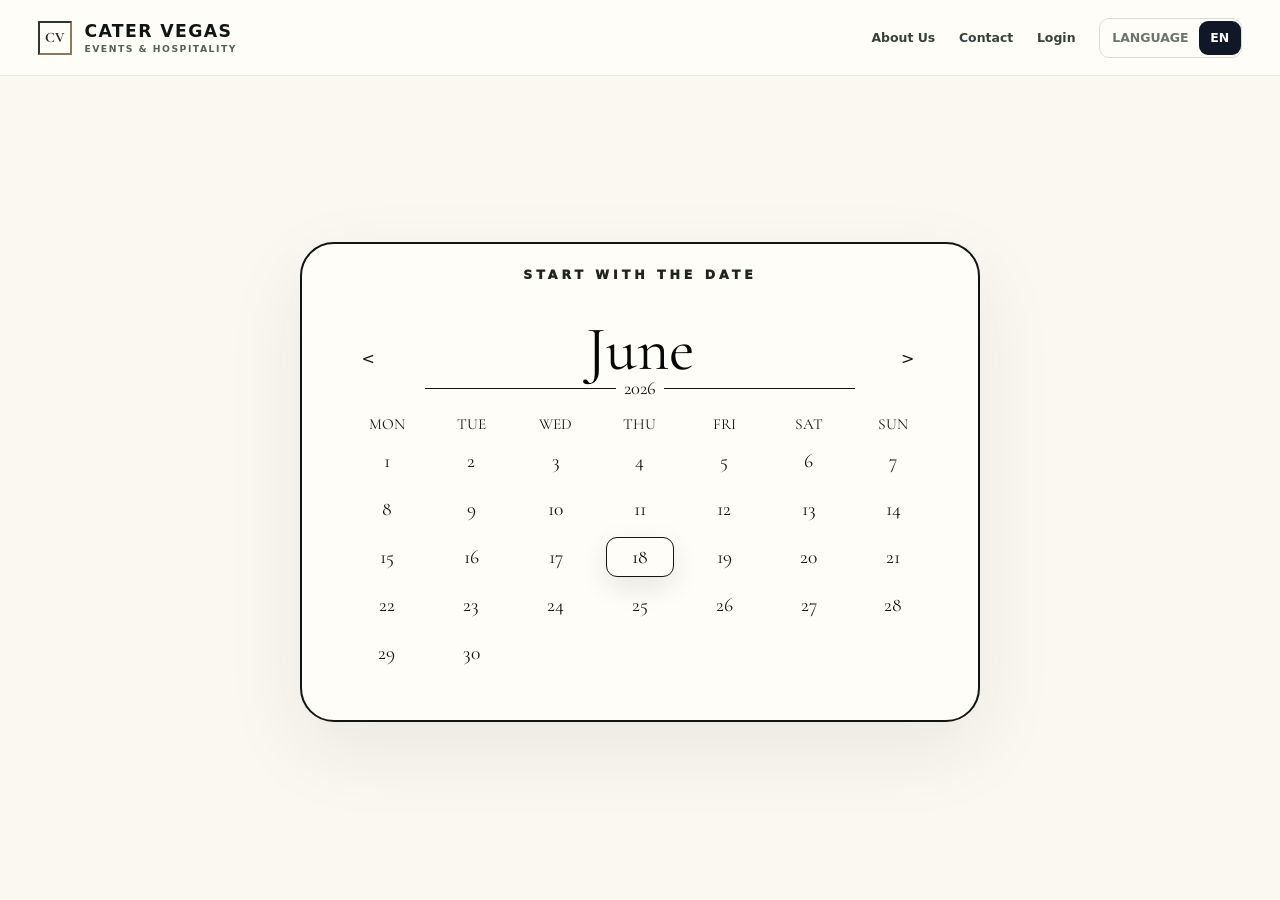
<file: index.html>
<!DOCTYPE html>
<html lang="es">
<head>
  <meta charset="UTF-8">
  <meta name="viewport" content="width=device-width, initial-scale=1.0">
  <meta name="description" content="Cater Vegas conecta catering, F&amp;B, entertainment y hospedaje para eventos premium en Las Vegas.">
  <meta name="keywords" content="Cater Vegas, Las Vegas catering, F&B Las Vegas, event entertainment Las Vegas, hospitality Las Vegas">
  <meta name="theme-color" content="#ffffff">
  <title>Cater Vegas | Industries</title>
  <link rel="icon" href="data:image/svg+xml,%3Csvg xmlns='http://www.w3.org/2000/svg' viewBox='0 0 64 64'%3E%3Crect width='64' height='64' fill='%23ffffff'/%3E%3Ctext x='32' y='41' text-anchor='middle' font-family='Georgia,serif' font-size='23' fill='%231b3324'%3ECV%3C/text%3E%3C/svg%3E">
  <link rel="preconnect" href="https://fonts.googleapis.com">
  <link rel="preconnect" href="https://fonts.gstatic.com" crossorigin>
  <link href="https://fonts.googleapis.com/css2?family=Cormorant+Garamond:wght@500;600;700&display=swap" rel="stylesheet">
  <link rel="stylesheet" href="styles.css?v=20260627-builder-icon">
</head>
<body>
  <header class="site-header" id="top">
    <a class="brand" href="#top" aria-label="Cater Vegas home">
      <span class="brand-mark">CV</span>
      <span class="brand-copy">
        <strong>Cater Vegas</strong>
        <small>Events & Hospitality</small>
      </span>
    </a>

    <nav class="site-nav" aria-label="Principal">
      <a href="#about">About Us</a>
      <a href="#contact">Contact</a>
      <a href="../login.html">Login</a>
      <a class="language-pill" href="#contact">Language <strong>EN</strong></a>
    </nav>
  </header>

  <main>
    <section class="calendar-hero" id="calendar" aria-labelledby="calendar-title">
      <div class="booking-shell" aria-label="Calendar design options">
        <div class="booking-heading">
          <p class="eyebrow">Start with the date</p>
        </div>

        <div class="calendar-card compact-calendar" aria-label="June 2026 compact month calendar">
          <div class="calendar-card-header">
            <button type="button" aria-label="Previous month">&lt;</button>
            <strong>
              <span class="month-name">June</span>
              <span class="month-year">2026</span>
            </strong>
            <button type="button" aria-label="Next month">&gt;</button>
          </div>

          <div class="calendar-grid" aria-label="Calendar days">
            <span>Mon</span><span>Tue</span><span>Wed</span><span>Thu</span><span>Fri</span><span>Sat</span><span>Sun</span>
            <button type="button">1</button>
            <button type="button">2</button>
            <button type="button">3</button>
            <button type="button">4</button>
            <button type="button">5</button>
            <button type="button">6</button>
            <button type="button">7</button>
            <button type="button">8</button>
            <button type="button">9</button>
            <button type="button">10</button>
            <button type="button">11</button>
            <button type="button">12</button>
            <button type="button">13</button>
            <button type="button">14</button>
            <button type="button">15</button>
            <button type="button">16</button>
            <button type="button">17</button>
            <button type="button" class="is-selected">18</button>
            <button type="button">19</button>
            <button type="button">20</button>
            <button type="button">21</button>
            <button type="button">22</button>
            <button type="button">23</button>
            <button type="button">24</button>
            <button type="button">25</button>
            <button type="button">26</button>
            <button type="button">27</button>
            <button type="button">28</button>
            <button type="button">29</button>
            <button type="button">30</button>
          </div>
        </div>
      </div>
    </section>

    <section class="industry-hero is-hidden-step" id="industries" aria-label="Cater Vegas industries">
      <a class="flow-back industry-back" href="#calendar" aria-label="Back to calendar">
        Back
      </a>

      <article class="industry-panel industry-catering">
        <div class="panel-icon" aria-hidden="true">
          <svg viewBox="0 0 24 24">
            <path d="M5 13h14M7 13a5 5 0 0 1 10 0M12 5v3M9 5h6M4 17h16"></path>
          </svg>
        </div>
        <div class="panel-copy">
          <span class="panel-number">01</span>
          <h1>Catering</h1>
          <i></i>
          <a href="#catering">Start with Catering</a>
        </div>
      </article>

      <article class="industry-panel industry-fb">
        <div class="panel-icon" aria-hidden="true">
          <svg viewBox="0 0 24 24">
            <path d="M7 3h10l-1 8a4 4 0 0 1-8 0L7 3zM12 15v6M9 21h6"></path>
          </svg>
        </div>
        <div class="panel-copy">
          <span class="panel-number">02</span>
          <h2>F&amp;B</h2>
          <i></i>
          <a href="#start" data-start-option="F&B">Start with F&amp;B</a>
        </div>
      </article>

      <article class="industry-panel industry-entertainment">
        <div class="panel-icon" aria-hidden="true">
          <svg viewBox="0 0 24 24">
            <path d="M9 18V5l11-2v13M9 9l11-2M6 21a3 3 0 1 0 0-6 3 3 0 0 0 0 6zm11-2a3 3 0 1 0 0-6 3 3 0 0 0 0 6z"></path>
          </svg>
        </div>
        <div class="panel-copy">
          <span class="panel-number">03</span>
          <h2>Entertainment</h2>
          <i></i>
          <a href="#start" data-start-option="Entertainment">Start with Entertainment</a>
        </div>
      </article>

      <article class="industry-panel industry-hotel">
        <div class="panel-icon" aria-hidden="true">
          <svg viewBox="0 0 24 24">
            <path d="M4 21V8l8-5 8 5v13M8 21v-7h8v7M9 10h.01M12 10h.01M15 10h.01"></path>
          </svg>
        </div>
        <div class="panel-copy">
          <span class="panel-number">04</span>
          <h2>Hospedaje</h2>
          <i></i>
          <a href="#start" data-start-option="Hospedaje">Start with Hospedaje</a>
        </div>
      </article>
    </section>

    <section class="catering-showroom is-hidden-step" id="catering" aria-labelledby="catering-title">
      <a class="flow-back" href="#industries" aria-label="Back to industries">
        Back
      </a>

      <div class="showroom-intro">
        <span id="catering-title">Catering showroom</span>
        <p>Choose the catering area you want to build first.</p>
      </div>

      <div class="builder-chip" aria-label="Catering design preview" title="Catering design preview">
        <span class="builder-chip-icon" aria-hidden="true">
          <svg viewBox="0 0 24 24">
            <path d="M4 17h16M7 17a5 5 0 0 1 10 0M12 7v4M9 7h6"></path>
          </svg>
        </span>
      </div>

      <div class="category-strip" aria-label="Catering categories">
        <a class="category-item" href="#tables" data-builder-category="tables">
          <span class="category-icon" aria-hidden="true">
            <svg viewBox="0 0 64 64">
              <path d="M17 25c0-6 30-6 30 0s-30 6-30 0zM20 28c2 4 22 4 24 0M32 31v20M24 51h16"></path>
            </svg>
          </span>
          <strong>Tables</strong>
        </a>

        <a class="category-item" href="#catering" data-builder-category="chairs">
          <span class="category-icon" aria-hidden="true">
            <svg viewBox="0 0 64 64">
              <path d="M21 17h22v18H21zM18 35h28M23 35l-3 18M41 35l3 18M24 24h16"></path>
            </svg>
          </span>
          <strong>Chairs</strong>
        </a>

        <a class="category-item" href="#start" data-start-option="Catering">
          <span class="category-icon" aria-hidden="true">
            <svg viewBox="0 0 64 64">
              <path d="M22 16l20 8-10 24-20-8 10-24zM36 20l12 8-10 24-12-8M24 26l13 6M20 36l13 6"></path>
            </svg>
          </span>
          <strong>Linen</strong>
        </a>

        <a class="category-item" href="#start" data-start-option="Catering">
          <span class="category-icon" aria-hidden="true">
            <svg viewBox="0 0 64 64">
              <path d="M21 49h22M32 16v33M22 28h20M22 28l-5 13M42 28l5 13M26 16h12M25 22h14"></path>
              <path d="M18 41h8M38 41h8"></path>
            </svg>
          </span>
          <strong>Decor</strong>
        </a>

        <a class="category-item" href="#start" data-start-option="Catering">
          <span class="category-icon" aria-hidden="true">
            <svg viewBox="0 0 64 64">
              <path d="M14 49V26l18-11 18 11v23M14 26h36M20 49V31M44 49V31M25 31h14"></path>
            </svg>
          </span>
          <strong>Tents</strong>
        </a>

      </div>
    </section>

    <section class="table-builder is-hidden-step" id="tables" aria-labelledby="tables-title">
      <a class="flow-back" href="#catering" aria-label="Back to catering">
        Back
      </a>

      <div class="table-builder-layout">
        <div class="table-builder-copy">
          <p class="eyebrow">Step 01</p>
          <h2 id="tables-title">Choose your table</h2>
          <p>Select the table first. Your choice will stay saved, then we continue with chairs.</p>
        </div>

        <div class="table-choice-grid" aria-label="Table options">
          <button class="table-choice" type="button" data-table-choice="Round 48 table" data-table-note="Best for 4 to 6 guests">
            <span class="table-choice-image" aria-hidden="true"></span>
            <strong>Round 48</strong>
            <small>4 to 6 guests</small>
          </button>
          <button class="table-choice" type="button" data-table-choice="Round 60 table" data-table-note="Best for 6 to 8 guests">
            <span class="table-choice-image" aria-hidden="true"></span>
            <strong>Round 60</strong>
            <small>6 to 8 guests</small>
          </button>
          <button class="table-choice" type="button" data-table-choice="Cocktail table" data-table-note="Best for standing receptions">
            <span class="table-choice-image" aria-hidden="true"></span>
            <strong>Cocktail</strong>
            <small>Reception flow</small>
          </button>
        </div>
      </div>

      <aside class="builder-preview" aria-live="polite">
        <span aria-hidden="true">
          <svg viewBox="0 0 24 24">
            <path d="M4 18h16M7 18a5 5 0 0 1 10 0M12 8v5M9 8h6"></path>
          </svg>
        </span>
        <div>
          <small>Saved design</small>
          <strong id="table-preview">No table selected yet</strong>
          <p id="table-preview-note">Choose a table to unlock chairs.</p>
        </div>
      </aside>
    </section>

    <section class="start-section is-hidden-step" id="start" aria-labelledby="start-title">
      <div>
        <p class="eyebrow">Choose where to start</p>
        <h2 id="start-title">Your event path starts with <span id="selected-path">Catering</span>.</h2>
        <p id="selected-path-copy">
          We will begin with menu direction, guest count, service flow and staffing needs, then connect the rest of the event around it.
        </p>
      </div>

      <div class="start-options" aria-label="Starting options">
        <button type="button" class="is-active" data-path="Catering">Catering</button>
        <button type="button" data-path="F&B">F&amp;B</button>
        <button type="button" data-path="Entertainment">Entertainment</button>
        <button type="button" data-path="Hospedaje">Hospedaje</button>
      </div>
    </section>

    <section class="about-section is-hidden-step" id="about">
      <p class="eyebrow">Cater Vegas</p>
      <h2>Hospitality, food, entertainment and stay planning in one clean system.</h2>
      <p>
        We organize the moving parts behind destination events: menus, service, venue needs, talent, hotel details and guest experience. The page stays white and polished, while the operation behind it stays precise.
      </p>
    </section>

    <section class="contact-section is-hidden-step" id="contact">
      <p class="eyebrow">Start Planning</p>
      <h2>Tell us what you are building in Las Vegas.</h2>
      <a class="contact-button" href="mailto:info@bastidasystems.com">info@bastidasystems.com</a>
    </section>
  </main>

  <footer class="site-footer is-hidden-step">
    <span>Cater Vegas</span>
    <p>Events, F&amp;B, Entertainment &amp; Hospitality.</p>
  </footer>

  <script src="app.js"></script>
</body>
</html>
</file>
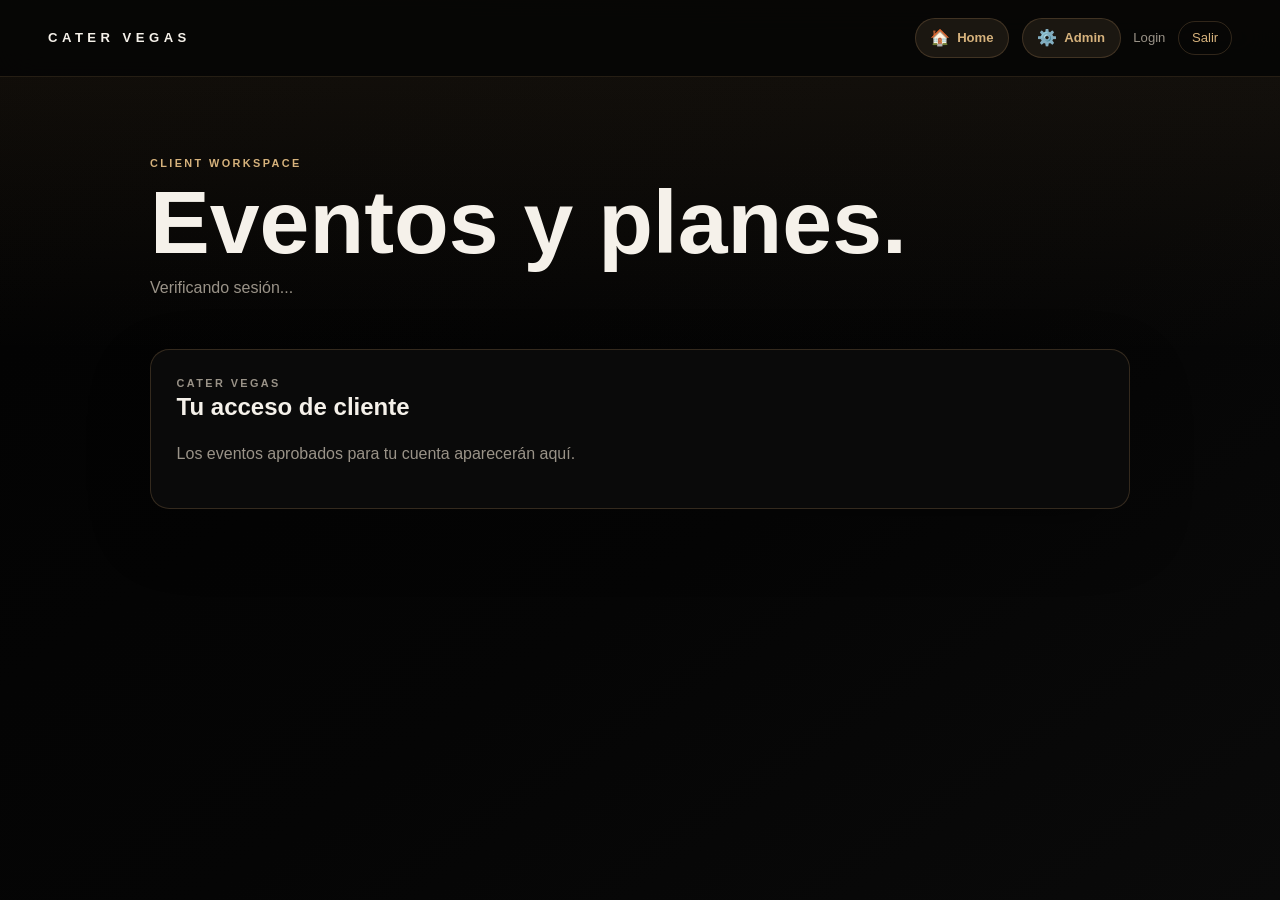
<file: client/index.html>
<!DOCTYPE html>
<html lang="es">
  <head>
    <meta charset="UTF-8" />
    <meta name="viewport" content="width=device-width, initial-scale=1.0" />
    <meta name="description" content="Portal de cliente de Cater Vegas en BEOFlow." />
    <title>Cater Vegas | Cliente</title>
    <link rel="stylesheet" href="client.css?v=admin-route-20260618" />
  </head>
  <body>
    <header class="portal-header">
      <a class="portal-logo" href="../index.html">CATER VEGAS</a>
      <nav>
        <a class="portal-home" href="../index.html" aria-label="Regresar al inicio"><span>🏠</span> Home</a>
        <a class="portal-home" href="../admin/" aria-label="Ir al admin"><span>⚙️</span> Admin</a>
        <a href="../login.html">Login</a>
        <button id="signoutButton" type="button">Salir</button>
      </nav>
    </header>

    <main class="portal-shell">
      <section class="portal-hero">
        <p class="portal-kicker">Client Workspace</p>
        <h1>Eventos y planes.</h1>
        <p id="sessionStatus">Verificando sesión...</p>
      </section>

      <section class="portal-card">
        <p class="portal-kicker">Cater Vegas</p>
        <h2>Tu acceso de cliente</h2>
        <p id="clientSummary">Los eventos aprobados para tu cuenta aparecerán aquí.</p>
        <div class="portal-list" id="eventsList"></div>
      </section>
    </main>

    <script type="module" src="client.js?v=save-debug-20260618"></script>
  </body>
</html>
</file>
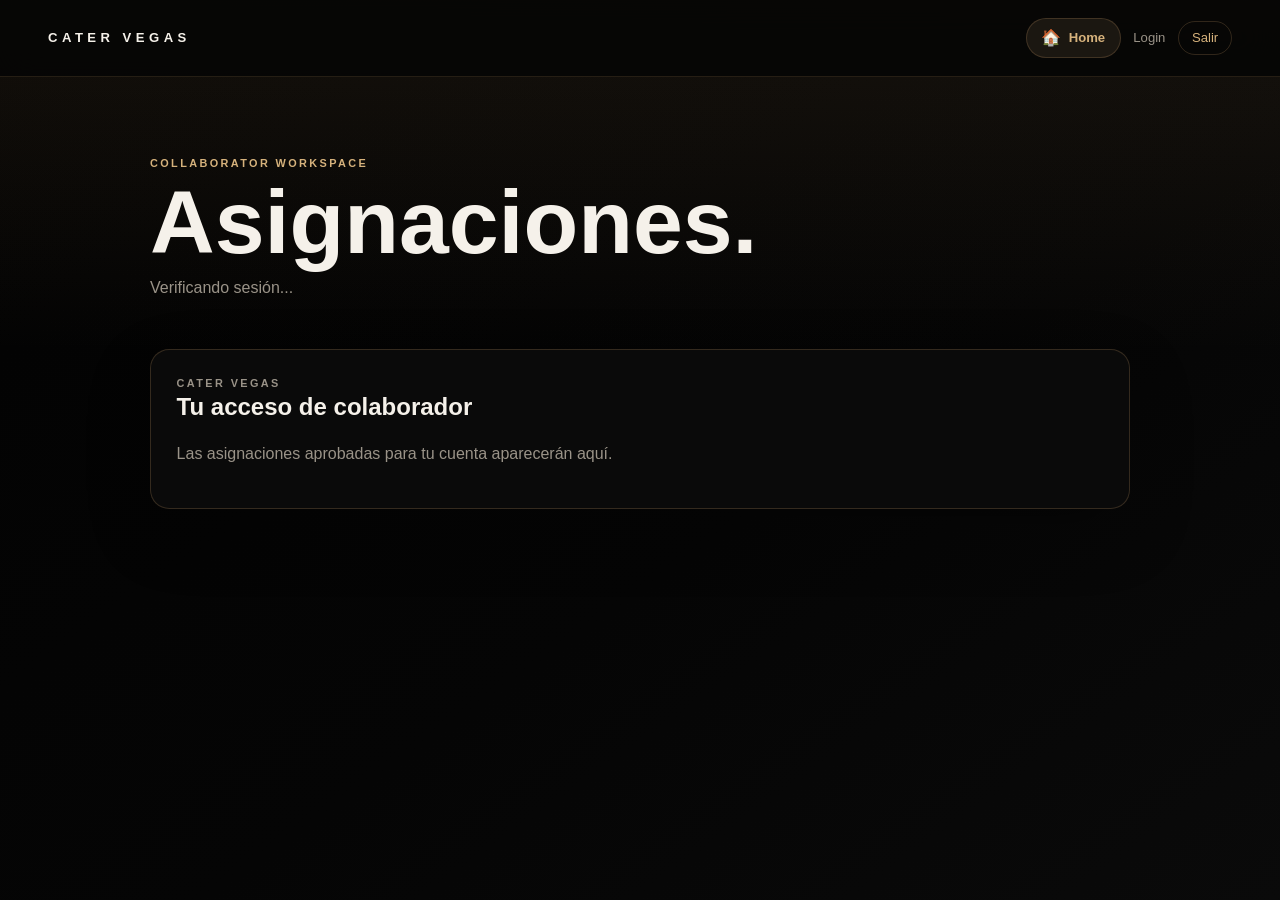
<file: collaborator/index.html>
<!DOCTYPE html>
<html lang="es">
  <head>
    <meta charset="UTF-8" />
    <meta name="viewport" content="width=device-width, initial-scale=1.0" />
    <meta name="description" content="Portal de colaborador de Cater Vegas en BEOFlow." />
    <title>Cater Vegas | Colaborador</title>
    <link rel="stylesheet" href="collaborator.css?v=home-nav-20260618" />
  </head>
  <body>
    <header class="portal-header">
      <a class="portal-logo" href="../index.html">CATER VEGAS</a>
      <nav>
        <a class="portal-home" href="../index.html" aria-label="Regresar al inicio"><span>🏠</span> Home</a>
        <a href="../login.html">Login</a>
        <button id="signoutButton" type="button">Salir</button>
      </nav>
    </header>

    <main class="portal-shell">
      <section class="portal-hero">
        <p class="portal-kicker">Collaborator Workspace</p>
        <h1>Asignaciones.</h1>
        <p id="sessionStatus">Verificando sesión...</p>
      </section>

      <section class="portal-card">
        <p class="portal-kicker">Cater Vegas</p>
        <h2>Tu acceso de colaborador</h2>
        <p id="collaboratorSummary">Las asignaciones aprobadas para tu cuenta aparecerán aquí.</p>
        <div class="portal-list" id="assignmentsList"></div>
      </section>
    </main>

    <script type="module" src="collaborator.js?v=save-debug-20260618"></script>
  </body>
</html>
</file>
<file: styles.css>
:root {
  color-scheme: light;
  --ink: #101513;
  --muted: #53605a;
  --line: #eee8dd;
  --white: #ffffff;
  --bone: #fbf8f1;
  --bone-light: #fffdf8;
  --soft: #fbf8f1;
  --green: #1f2421;
  --green-bright: #8c7a5b;
  --gold: #b59a6a;
  --aqua: #2bbcc4;
  --violet: #9157e8;
  --serif: "Cormorant Garamond", Georgia, "Times New Roman", serif;
  --sans: Inter, ui-sans-serif, system-ui, -apple-system, BlinkMacSystemFont, "Segoe UI", sans-serif;
}

* {
  box-sizing: border-box;
}

html {
  scroll-behavior: smooth;
}

body {
  margin: 0;
  background: var(--bone);
  color: var(--ink);
  font-family: var(--sans);
}

.is-hidden-step {
  display: none !important;
}

a {
  color: inherit;
  text-decoration: none;
}

svg {
  display: block;
}

.site-header {
  position: sticky;
  top: 0;
  z-index: 10;
  display: flex;
  align-items: center;
  justify-content: space-between;
  gap: 18px;
  min-height: 76px;
  padding: 12px clamp(20px, 3vw, 42px);
  background: rgba(255, 253, 248, 0.96);
  border-bottom: 1px solid var(--line);
  backdrop-filter: blur(18px);
}

.brand {
  display: flex;
  align-items: center;
  gap: 12px;
  min-width: 220px;
}

.brand-mark {
  display: grid;
  width: 34px;
  height: 34px;
  place-items: center;
  border: 2px solid #2c3732;
  border-right-color: var(--green-bright);
  border-bottom-color: var(--green-bright);
  color: var(--green);
  font-family: var(--serif);
  font-size: 0.9rem;
  font-weight: 700;
}

.brand-copy {
  display: grid;
  gap: 2px;
  text-transform: uppercase;
}

.brand-copy strong {
  font-size: clamp(0.95rem, 1.35vw, 1.26rem);
  letter-spacing: 0.08em;
}

.brand-copy small {
  color: var(--muted);
  font-size: 0.58rem;
  font-weight: 800;
  letter-spacing: 0.16em;
}

.site-nav {
  display: flex;
  align-items: center;
  justify-content: flex-end;
  gap: clamp(14px, 1.85vw, 28px);
  color: #36413c;
  font-size: clamp(0.78rem, 0.95vw, 0.95rem);
  font-weight: 800;
}

.site-nav a[aria-current="page"] {
  color: #050807;
}

.language-pill {
  display: inline-flex;
  align-items: center;
  gap: 10px;
  min-height: 40px;
  padding: 0 0 0 12px;
  border: 1px solid #d7ddd7;
  border-radius: 10px;
  color: #6a746f;
  text-transform: uppercase;
}

.language-pill strong {
  display: grid;
  min-width: 42px;
  min-height: 34px;
  place-items: center;
  border-radius: 9px;
  background: #101827;
  color: var(--white);
}

.calendar-hero {
  display: grid;
  grid-template-columns: minmax(0, 1fr);
  gap: 0;
  justify-items: center;
  align-items: center;
  min-height: calc(100vh - 76px);
  padding: clamp(6px, 1vw, 12px) clamp(18px, 4vw, 56px) clamp(12px, 2vw, 24px);
  background: var(--bone);
}

.booking-shell {
  display: grid;
  width: min(100%, 680px);
  max-height: calc(100vh - 118px);
  gap: 8px;
  padding: clamp(14px, 1.8vw, 24px);
  border: 2px solid #111614;
  border-radius: 34px;
  background: var(--bone-light);
  box-shadow: 0 28px 80px rgba(27, 42, 34, 0.08);
}

.booking-heading {
  display: grid;
  justify-items: center;
  text-align: center;
}

.calendar-grid button,
.calendar-card-header button,
.start-options button {
  border: 0;
  font: inherit;
  cursor: pointer;
}

.calendar-card {
  padding: clamp(6px, 1vw, 14px) clamp(14px, 2.2vw, 32px) clamp(12px, 2vw, 24px);
  border: 0;
  border-radius: 0;
  background: var(--bone-light);
}

.calendar-card-header {
  display: grid;
  grid-template-columns: 34px 1fr 34px;
  align-items: center;
  margin-bottom: clamp(10px, 1.5vw, 18px);
}

.calendar-card-header strong {
  display: grid;
  justify-items: center;
  color: #050807;
  font-family: var(--serif);
  font-weight: 400;
  line-height: 0.95;
}

.month-name {
  font-size: clamp(2.35rem, 4.9vw, 3.9rem);
}

.month-year {
  display: flex;
  width: min(100%, 430px);
  align-items: center;
  gap: 8px;
  color: #111614;
  font-size: clamp(0.95rem, 1.45vw, 1.24rem);
}

.month-year::before,
.month-year::after {
  display: block;
  height: 1px;
  flex: 1;
  content: "";
  background: #111614;
}

.calendar-card-header button {
  display: grid;
  width: 30px;
  height: 30px;
  place-items: center;
  border-radius: 50%;
  background: transparent;
  color: var(--ink);
  font-size: 1rem;
  transition: background 160ms ease, transform 160ms ease;
}

.calendar-card-header button:hover {
  background: #f4f6f3;
  transform: translateY(-1px);
}

.calendar-grid {
  display: grid;
  grid-template-columns: repeat(7, minmax(0, 1fr));
  gap: clamp(3px, 0.65vw, 8px) clamp(8px, 1.35vw, 18px);
}

.calendar-grid span {
  color: #111614;
  font-family: var(--serif);
  font-size: clamp(0.78rem, 1.2vw, 1.02rem);
  font-weight: 400;
  text-align: center;
  text-transform: uppercase;
}

.calendar-grid button {
  display: grid;
  min-height: clamp(28px, 3.2vw, 40px);
  place-items: center;
  border: 1px solid transparent;
  border-radius: 11px;
  background: transparent;
  color: var(--ink);
  font-family: var(--serif);
  font-weight: 400;
  font-size: clamp(0.92rem, 1.55vw, 1.22rem);
  transition: border-color 160ms ease, box-shadow 160ms ease, transform 160ms ease;
}

.calendar-grid button.muted {
  color: #a5ada8;
}

.calendar-grid button:hover {
  border-color: rgba(17, 22, 20, 0.22);
  transform: translateY(-1px);
}

.calendar-grid button.is-selected {
  border-color: #111614;
  background: transparent;
  color: #050807;
  box-shadow: 0 10px 28px rgba(17, 22, 20, 0.1);
}

.contact-button {
  display: inline-flex;
  min-height: 52px;
  align-items: center;
  justify-content: center;
  padding: 0 22px;
  background: linear-gradient(135deg, #111614, #2f3632);
  color: var(--white);
  font-weight: 900;
  box-shadow: inset 0 1px 0 rgba(255, 255, 255, 0.16);
}

.industry-hero {
  position: relative;
  display: grid;
  grid-template-columns: repeat(4, minmax(0, 1fr));
  min-height: calc(100vh - 76px);
  overflow: hidden;
  background:
    linear-gradient(90deg, rgba(251, 248, 241, 0.92), rgba(255, 253, 248, 0.88)),
    var(--bone);
}

.industry-panel {
  position: relative;
  display: grid;
  align-items: end;
  min-width: 0;
  min-height: clamp(430px, calc(100vh - 120px), 540px);
  padding: clamp(20px, 3vw, 44px) clamp(16px, 2.1vw, 34px);
  isolation: isolate;
  box-shadow: inset 0 0 0 0 rgba(16, 21, 19, 0);
  cursor: pointer;
  transition: box-shadow 180ms ease, background 180ms ease;
}

.industry-panel::before,
.industry-panel::after {
  position: absolute;
  inset: 0;
  content: "";
}

.industry-panel::before {
  z-index: -2;
  background: var(--bone-light);
}

.industry-catering::before {
  background:
    linear-gradient(180deg, rgba(255, 253, 248, 0.2), rgba(251, 248, 241, 0.82) 82%),
    var(--panel-image);
  background-position: center;
  background-size: cover;
  filter: saturate(0.82);
}

.industry-panel::after {
  z-index: -1;
  background:
    linear-gradient(180deg, rgba(255, 253, 248, 0), rgba(251, 248, 241, 0.78) 80%),
    linear-gradient(90deg, rgba(255, 253, 248, 0.96), rgba(255, 253, 248, 0.62));
}

.industry-panel:not(:first-child) {
  margin-left: -2.4vw;
  padding-left: clamp(34px, 4.8vw, 64px);
  clip-path: polygon(10% 0, 100% 0, 90% 100%, 0 100%);
}

.industry-panel:hover,
.industry-panel:focus-within,
.industry-panel.is-selected {
  box-shadow:
    inset 0 0 0 2px var(--ink),
    inset 0 0 0 10px rgba(255, 255, 255, 0.72);
}

.industry-catering {
  --accent: var(--ink);
  --panel-image: url("assets/portada-catering.jpeg");
}

.industry-fb {
  --accent: var(--ink);
  --panel-image: url("assets/cater-vegas-hero.png");
}

.industry-entertainment {
  --accent: var(--ink);
  --panel-image: url("../img/cocofilms-preview.jpg");
}

.industry-hotel {
  --accent: var(--ink);
  --panel-image: url("../img/la-apertura-preview.png");
}

.panel-icon {
  position: absolute;
  left: 50%;
  top: clamp(56px, 13vh, 112px);
  display: grid;
  width: clamp(68px, 5.8vw, 86px);
  height: clamp(68px, 5.8vw, 86px);
  place-items: center;
  border: 1px solid rgba(16, 21, 19, 0.2);
  border-radius: 50%;
  background: rgba(255, 255, 255, 0.54);
  box-shadow: 0 14px 38px rgba(26, 37, 31, 0.12);
  backdrop-filter: blur(12px);
  transform: translateX(-50%);
}

.industry-panel:not(:first-child) .panel-icon {
  left: 50%;
}

.panel-icon svg {
  width: 34px;
  height: 34px;
  fill: none;
  stroke: var(--ink);
  stroke-linecap: round;
  stroke-linejoin: round;
  stroke-width: 1.55;
}

.panel-copy {
  position: relative;
  z-index: 1;
  max-width: 430px;
}

.panel-number {
  display: block;
  margin-bottom: 10px;
  color: var(--accent);
  font-family: var(--serif);
  font-size: clamp(1rem, 1.28vw, 1.22rem);
  font-weight: 700;
  letter-spacing: 0.08em;
}

.panel-copy h1,
.panel-copy h2 {
  margin: 0;
  color: var(--ink);
  font-family: var(--serif);
  font-size: clamp(2.05rem, 2.65vw, 3.2rem);
  font-weight: 700;
  letter-spacing: 0;
  line-height: 0.9;
}

.panel-copy i {
  display: block;
  width: 52px;
  height: 4px;
  margin: 14px 0;
  background: var(--accent);
}

.panel-copy p {
  max-width: 340px;
  margin: 0 0 14px;
  color: var(--ink);
  font-family: var(--serif);
  font-size: clamp(1rem, 1.08vw, 1.2rem);
  font-weight: 600;
  line-height: 1.18;
}

.panel-copy a {
  color: var(--accent);
  font-family: var(--serif);
  font-size: clamp(1rem, 1.02vw, 1.14rem);
  font-weight: 700;
}

.panel-copy a::after {
  content: "  >";
}

.catering-showroom {
  position: relative;
  display: grid;
  align-content: start;
  min-height: 0;
  height: calc(100vh - 76px);
  padding: clamp(8px, 1.4vw, 18px) 0 0;
  background: var(--bone);
  overflow: hidden;
}

.flow-back {
  position: absolute;
  top: clamp(16px, 2.4vw, 30px);
  left: clamp(20px, 3.4vw, 54px);
  z-index: 2;
  display: inline-flex;
  min-height: 38px;
  align-items: center;
  gap: 8px;
  padding: 0 14px;
  border: 1px solid rgba(16, 21, 19, 0.14);
  border-radius: 999px;
  background: rgba(255, 255, 255, 0.72);
  color: #202824;
  font-size: 0.78rem;
  font-weight: 900;
  letter-spacing: 0.08em;
  text-transform: uppercase;
  box-shadow: 0 14px 34px rgba(26, 37, 31, 0.08);
  backdrop-filter: blur(14px);
}

.flow-back span {
  font-size: 1.35rem;
  line-height: 0;
}

.flow-back:hover {
  border-color: rgba(16, 21, 19, 0.28);
  background: rgba(255, 255, 255, 0.92);
}

.industry-back {
  top: clamp(16px, 2.4vw, 30px);
  left: clamp(20px, 3.4vw, 54px);
}

.showroom-intro {
  display: grid;
  justify-items: center;
  margin-bottom: clamp(8px, 1.4vw, 14px);
  padding: 0 clamp(22px, 5vw, 86px);
  text-align: center;
}

.showroom-intro span {
  display: inline-flex;
  min-height: 34px;
  align-items: center;
  justify-content: center;
  padding: 0 24px;
  background: linear-gradient(135deg, #111614, #303833);
  color: var(--white);
  font-size: clamp(0.76rem, 1.05vw, 0.94rem);
  font-weight: 850;
  letter-spacing: 0.22em;
  text-transform: uppercase;
}

.showroom-intro p {
  margin: 5px 0 0;
  color: #555c58;
  font-size: clamp(0.74rem, 0.9vw, 0.88rem);
  font-style: italic;
  font-weight: 750;
}

.builder-chip {
  justify-self: center;
  display: grid;
  width: 54px;
  height: 54px;
  place-items: center;
  margin: 0 0 clamp(8px, 1vw, 12px);
  padding: 0;
  border: 1px solid rgba(16, 21, 19, 0.16);
  border-radius: 50%;
  background: rgba(255, 253, 248, 0.82);
  box-shadow: 0 14px 38px rgba(26, 37, 31, 0.08);
}

.builder-chip-icon {
  display: grid;
  width: 42px;
  height: 42px;
  place-items: center;
  border-radius: 50%;
  background: #111614;
  color: var(--bone-light);
}

.builder-chip-icon svg {
  width: 22px;
  height: 22px;
  fill: none;
  stroke: currentColor;
  stroke-linecap: round;
  stroke-linejoin: round;
  stroke-width: 1.8;
}

.builder-chip small,
.builder-preview small {
  display: block;
  color: #667069;
  font-size: 0.66rem;
  font-weight: 900;
  letter-spacing: 0.14em;
  text-transform: uppercase;
}

.builder-chip strong {
  display: block;
  color: #111614;
  font-family: var(--serif);
  font-size: clamp(1rem, 1.2vw, 1.22rem);
  font-weight: 700;
  line-height: 1;
}

.category-strip {
  position: relative;
  display: grid;
  grid-template-columns: repeat(5, minmax(0, 1fr));
  min-height: 0;
  height: clamp(280px, calc(100vh - 190px), 380px);
  width: 100%;
  overflow: hidden;
  background:
    linear-gradient(90deg, rgba(251, 248, 241, 0.94), rgba(255, 253, 248, 0.88)),
    var(--bone);
}

.category-strip::before {
  display: none;
}

.category-item {
  position: relative;
  display: grid;
  align-content: end;
  justify-items: start;
  min-width: 0;
  padding: clamp(16px, 2.4vw, 30px) clamp(12px, 1.8vw, 24px);
  isolation: isolate;
  overflow: hidden;
  color: var(--ink);
  text-align: left;
  text-transform: uppercase;
  transform: none;
}

.category-item::before,
.category-item::after {
  position: absolute;
  inset: 0;
  content: "";
}

.category-item::before {
  z-index: -2;
  background:
    linear-gradient(180deg, rgba(255, 255, 255, 0.16), rgba(255, 255, 255, 0.7)),
    var(--category-image, url("assets/cater-vegas-hero.png"));
  background-position: var(--category-position, center);
  background-size: cover;
  filter: saturate(0.82);
}

.category-item::after {
  z-index: -1;
  background:
    linear-gradient(180deg, rgba(255, 255, 255, 0.08), rgba(255, 255, 255, 0.78) 82%),
    linear-gradient(90deg, rgba(255, 255, 255, 0.82), rgba(255, 255, 255, 0.22));
}

.category-item:not(:first-child) {
  margin-left: -2.6vw;
  padding-left: clamp(30px, 4.8vw, 58px);
  clip-path: polygon(14% 0, 100% 0, 86% 100%, 0 100%);
}

.category-item:first-child {
  clip-path: polygon(0 0, 100% 0, 86% 100%, 0 100%);
}

.category-item:last-child {
  clip-path: polygon(14% 0, 100% 0, 100% 100%, 0 100%);
}

.category-item:nth-child(1) {
  --category-image: url("assets/tables.jpeg");
  --category-position: center;
}

.category-item:nth-child(2) {
  --category-image: url("assets/chairs.jpeg");
  --category-position: center;
}

.category-item:nth-child(3) {
  --category-image: url("assets/linens.jpeg");
  --category-position: center;
}

.category-item:nth-child(4) {
  --category-image: url("assets/decor.jpeg");
  --category-position: center;
}

.category-item:nth-child(5) {
  --category-image: url("assets/tents.jpeg");
  --category-position: center;
}

.category-item:nth-child(1) {
  --category-accent: var(--aqua);
}

.category-item:nth-child(2) {
  --category-accent: var(--green-bright);
}

.category-item:nth-child(3) {
  --category-accent: var(--gold);
}

.category-item:nth-child(4) {
  --category-accent: var(--violet);
}

.category-item:nth-child(5) {
  --category-accent: #b59a6a;
}

.category-icon {
  display: grid;
  position: absolute;
  left: clamp(16px, 2.4vw, 34px);
  top: clamp(14px, 2.4vw, 30px);
  width: clamp(42px, 4vw, 58px);
  height: clamp(42px, 4vw, 58px);
  place-items: center;
  border: 1px solid rgba(16, 21, 19, 0.2);
  border-radius: 50%;
  background: rgba(255, 255, 255, 0.58);
  box-shadow: 0 14px 38px rgba(26, 37, 31, 0.12);
  backdrop-filter: blur(12px);
  transition: transform 180ms ease, border-color 180ms ease, box-shadow 180ms ease;
}

.category-item:not(:first-child) .category-icon {
  left: clamp(30px, 4.8vw, 54px);
}

.category-icon svg {
  width: 46%;
  height: 46%;
  fill: none;
  stroke: #0d100f;
  stroke-linecap: round;
  stroke-linejoin: round;
  stroke-width: 3;
}

.category-item strong {
  position: relative;
  z-index: 1;
  color: #050807;
  font-size: clamp(0.94rem, 1.35vw, 1.55rem);
  font-weight: 950;
  letter-spacing: -0.02em;
  line-height: 0.95;
}

.category-item strong::before {
  display: block;
  width: 40px;
  height: 4px;
  margin: 0 0 9px;
  content: "";
  background: var(--category-accent, var(--aqua));
}

.category-item:hover .category-icon {
  transform: translateY(-5px);
  border-color: var(--green-bright);
  box-shadow: 0 18px 44px rgba(17, 22, 20, 0.12);
}

.category-item.is-complete,
.category-item.is-next {
  box-shadow:
    inset 0 0 0 2px #111614,
    inset 0 0 0 9px rgba(255, 253, 248, 0.72);
}

.category-item.is-complete .category-icon {
  border-color: #111614;
  background: #111614;
  color: var(--bone-light);
}

.category-item.is-complete .category-icon svg {
  stroke: currentColor;
}

.category-item.is-next .category-icon {
  border-color: #111614;
  box-shadow: 0 0 0 7px rgba(17, 22, 20, 0.06), 0 18px 44px rgba(17, 22, 20, 0.12);
}

.table-builder {
  position: relative;
  display: grid;
  grid-template-columns: minmax(260px, 0.72fr) minmax(440px, 1fr);
  gap: clamp(24px, 4vw, 70px);
  align-items: center;
  min-height: calc(100vh - 76px);
  padding: clamp(66px, 8vw, 112px) clamp(24px, 5vw, 88px) clamp(34px, 5vw, 70px);
  background: var(--bone);
}

.table-builder-layout {
  display: contents;
}

.table-builder-copy h2 {
  margin: 0 0 14px;
  font-family: var(--serif);
  font-size: clamp(3.2rem, 6vw, 7rem);
  font-weight: 500;
  letter-spacing: 0;
  line-height: 0.9;
}

.table-builder-copy p:not(.eyebrow) {
  max-width: 460px;
  margin: 0;
  color: #4e5851;
  font-size: clamp(1rem, 1.35vw, 1.22rem);
  line-height: 1.55;
}

.table-choice-grid {
  display: grid;
  grid-template-columns: repeat(3, minmax(0, 1fr));
  gap: clamp(12px, 1.8vw, 22px);
}

.table-choice {
  display: grid;
  gap: 12px;
  min-height: clamp(250px, 38vh, 350px);
  align-content: end;
  padding: 18px;
  border: 1px solid rgba(17, 22, 20, 0.12);
  border-radius: 18px;
  background: rgba(255, 253, 248, 0.74);
  color: #111614;
  font: inherit;
  text-align: left;
  cursor: pointer;
  box-shadow: 0 18px 54px rgba(26, 37, 31, 0.08);
  transition: border-color 160ms ease, box-shadow 160ms ease, transform 160ms ease;
}

.table-choice:hover,
.table-choice.is-selected {
  border-color: #111614;
  box-shadow: 0 24px 70px rgba(26, 37, 31, 0.14);
  transform: translateY(-3px);
}

.table-choice.is-selected {
  box-shadow:
    inset 0 0 0 2px #111614,
    inset 0 0 0 8px rgba(255, 253, 248, 0.72),
    0 24px 70px rgba(26, 37, 31, 0.14);
}

.table-choice-image {
  min-height: 150px;
  border-radius: 13px;
  background:
    linear-gradient(180deg, rgba(255, 253, 248, 0.04), rgba(251, 248, 241, 0.46)),
    url("assets/tables.jpeg");
  background-position: center;
  background-size: cover;
  filter: saturate(0.88);
}

.table-choice strong {
  font-family: var(--serif);
  font-size: clamp(1.8rem, 2.5vw, 3rem);
  font-weight: 600;
  line-height: 0.9;
}

.table-choice small {
  color: #4e5851;
  font-size: 0.82rem;
  font-weight: 800;
  letter-spacing: 0.08em;
  text-transform: uppercase;
}

.builder-preview {
  grid-column: 1 / -1;
  justify-self: center;
  display: inline-flex;
  align-items: center;
  gap: 14px;
  max-width: min(100%, 620px);
  min-height: 66px;
  padding: 10px 22px 10px 12px;
  border: 1px solid rgba(17, 22, 20, 0.16);
  border-radius: 999px;
  background: rgba(255, 253, 248, 0.86);
  box-shadow: 0 18px 54px rgba(26, 37, 31, 0.08);
}

.builder-preview > span {
  display: grid;
  width: 44px;
  height: 44px;
  place-items: center;
  border-radius: 50%;
  background: #111614;
  color: var(--bone-light);
}

.builder-preview svg {
  width: 24px;
  height: 24px;
  fill: none;
  stroke: currentColor;
  stroke-linecap: round;
  stroke-linejoin: round;
  stroke-width: 1.7;
}

.builder-preview strong {
  display: block;
  color: #111614;
  font-family: var(--serif);
  font-size: clamp(1.2rem, 1.8vw, 1.65rem);
  font-weight: 700;
}

.builder-preview p {
  margin: 0;
  color: #4e5851;
  font-size: 0.86rem;
  font-weight: 700;
}

.start-section {
  display: grid;
  grid-template-columns: minmax(300px, 0.9fr) minmax(320px, 1.1fr);
  gap: clamp(28px, 5vw, 80px);
  align-items: center;
  padding: clamp(70px, 8vw, 120px) clamp(22px, 5vw, 86px);
  background: var(--white);
  border-bottom: 1px solid var(--line);
}

.start-section h2 {
  max-width: 760px;
  margin: 0 0 20px;
  font-family: var(--serif);
  font-size: clamp(2.2rem, 4.6vw, 5rem);
  font-weight: 400;
  line-height: 1.02;
}

.start-section h2 span {
  color: var(--green);
}

.start-section p:not(.eyebrow) {
  max-width: 680px;
  margin: 0;
  color: var(--muted);
  font-size: clamp(1rem, 1.35vw, 1.2rem);
  line-height: 1.7;
}

.start-options {
  display: grid;
  grid-template-columns: repeat(2, minmax(0, 1fr));
  gap: 12px;
}

.start-options button {
  min-height: 96px;
  padding: 18px;
  border: 1px solid var(--line);
  border-radius: 14px;
  background: var(--soft);
  color: var(--ink);
  font-size: clamp(1.05rem, 1.8vw, 1.45rem);
  font-weight: 950;
  text-align: left;
}

.start-options button.is-active {
  border-color: rgba(23, 73, 50, 0.28);
  background: var(--green);
  color: var(--white);
}

.about-section,
.contact-section {
  display: grid;
  justify-items: center;
  padding: clamp(70px, 8vw, 120px) clamp(22px, 5vw, 86px);
  text-align: center;
}

.about-section {
  background: var(--white);
}

.contact-section {
  background: var(--soft);
}

.eyebrow {
  margin: 0 0 18px;
  color: var(--green);
  font-size: 0.78rem;
  font-weight: 950;
  letter-spacing: 0.32em;
  text-transform: uppercase;
}

.about-section h2,
.contact-section h2 {
  max-width: 920px;
  margin: 0 0 22px;
  font-family: var(--serif);
  font-size: clamp(2.1rem, 4.6vw, 5rem);
  font-weight: 400;
  line-height: 1.02;
}

.about-section p:not(.eyebrow) {
  max-width: 760px;
  margin: 0;
  color: var(--muted);
  font-size: clamp(1rem, 1.4vw, 1.2rem);
  line-height: 1.7;
}

.site-footer {
  display: flex;
  justify-content: space-between;
  gap: 24px;
  padding: 30px clamp(22px, 3vw, 48px);
  border-top: 1px solid var(--line);
  color: var(--muted);
}

.site-footer span {
  color: var(--ink);
  font-weight: 900;
  letter-spacing: 0.12em;
  text-transform: uppercase;
}

.site-footer p {
  margin: 0;
}

@media (max-width: 1180px) {
  .site-header {
    align-items: center;
    flex-wrap: wrap;
  }

  .site-nav {
    flex-wrap: wrap;
    justify-content: flex-start;
  }

  .start-section {
    grid-template-columns: 1fr 1fr;
  }

  .industry-hero {
    grid-template-columns: repeat(4, minmax(0, 1fr));
  }

  .category-strip {
    grid-template-columns: repeat(5, minmax(0, 1fr));
    height: 340px;
    min-height: 0;
  }

  .table-builder {
    grid-template-columns: 1fr;
  }

  .category-strip::before {
    display: none;
  }

  .category-item {
    padding: 20px 14px;
    transform: none;
  }

  .calendar-hero {
    grid-template-columns: 1fr;
  }

  .industry-panel,
  .industry-panel:not(:first-child) {
    min-height: 430px;
    padding: 28px 20px;
  }

  .industry-panel:not(:first-child) {
    margin-left: -2.6vw;
    padding-left: clamp(36px, 5.6vw, 70px);
    clip-path: polygon(12% 0, 100% 0, 88% 100%, 0 100%);
  }

  .industry-panel:first-child {
    clip-path: polygon(0 0, 100% 0, 88% 100%, 0 100%);
  }

  .industry-panel:last-child {
    clip-path: polygon(12% 0, 100% 0, 100% 100%, 0 100%);
  }

  .industry-panel:not(:first-child) .panel-icon,
  .panel-icon {
    left: 50%;
    top: 54px;
    transform: translateX(-50%);
  }
}

@media (max-width: 720px) {
  .site-header {
    min-height: auto;
    padding: 18px;
  }

  .brand {
    min-width: 0;
  }

  .site-nav {
    gap: 12px 18px;
    font-size: 0.78rem;
  }

  .language-pill {
    min-height: 44px;
  }

  .language-pill strong {
    min-height: 38px;
  }

  .calendar-hero,
  .industry-hero,
  .catering-showroom,
  .table-builder,
  .start-section {
    grid-template-columns: 1fr;
    min-height: auto;
  }

  .builder-chip {
    justify-self: center;
    margin: 0 18px 12px;
  }

  .table-builder {
    padding: 28px 18px 38px;
  }

  .table-choice-grid {
    grid-template-columns: 1fr;
  }

  .table-choice {
    min-height: 250px;
  }

  .category-strip {
    display: grid;
    grid-template-columns: 1fr;
    min-height: auto;
  }

  .category-item,
  .category-item:not(:first-child),
  .category-item:first-child,
  .category-item:last-child {
    min-height: 220px;
    margin-left: 0;
    padding: 96px 22px 28px;
    clip-path: none;
  }

  .category-item:not(:first-child) .category-icon,
  .category-icon {
    left: 24px;
    top: 28px;
  }

  .flow-back {
    position: relative;
    top: auto;
    left: auto;
    justify-self: start;
    margin: 0 0 12px 18px;
  }

  .calendar-hero {
    padding: 34px 18px;
  }

  .start-options {
    grid-template-columns: 1fr;
  }

  .industry-panel,
  .industry-panel:not(:first-child) {
    min-height: 330px;
    padding: 28px 22px;
  }

  .industry-panel:not(:first-child) .panel-icon,
  .panel-icon {
    left: 50%;
    top: 28px;
    width: 62px;
    height: 62px;
    transform: translateX(-50%);
  }

  .panel-copy {
    padding-top: 74px;
  }

  .panel-copy h1,
  .panel-copy h2 {
    font-size: clamp(1.85rem, 10vw, 3rem);
  }

  .site-footer {
    display: grid;
  }
}
</file>
<file: client/client.css>
:root {
  --black: #050505;
  --panel: rgba(12, 12, 12, 0.88);
  --gold: #b9905b;
  --gold-light: #d6b27c;
  --text: #f5f1ea;
  --muted: #9a9388;
  --line: rgba(185, 144, 91, 0.24);
}

*,
*::before,
*::after {
  box-sizing: border-box;
}

body {
  min-height: 100vh;
  margin: 0;
  background:
    linear-gradient(180deg, rgba(185, 144, 91, 0.1), transparent 22rem),
    linear-gradient(145deg, #020202 0%, var(--black) 58%, #0a0a0a 100%);
  color: var(--text);
  font-family: Avenir, "Helvetica Neue", Arial, sans-serif;
}

a {
  color: inherit;
  text-decoration: none;
}

button {
  cursor: pointer;
  font: inherit;
}

.portal-header {
  position: sticky;
  top: 0;
  z-index: 10;
  display: flex;
  align-items: center;
  justify-content: space-between;
  gap: 1rem;
  border-bottom: 1px solid rgba(185, 144, 91, 0.18);
  background: rgba(5, 5, 5, 0.86);
  padding: 1.1rem clamp(1rem, 4vw, 3rem);
  backdrop-filter: blur(18px);
}

.portal-logo {
  font-size: 0.82rem;
  font-weight: 700;
  letter-spacing: 0.34em;
}

.portal-header nav {
  display: flex;
  align-items: center;
  gap: 0.8rem;
  color: var(--muted);
  font-size: 0.82rem;
}

.portal-home {
  display: inline-flex;
  min-height: 2.55rem;
  align-items: center;
  gap: 0.45rem;
  border: 1px solid var(--line);
  border-radius: 999px;
  background: rgba(214, 178, 124, 0.1);
  color: var(--gold-light);
  font-weight: 800;
  padding: 0 0.9rem;
}

.portal-home span {
  font-size: 1rem;
}

.portal-header button {
  border: 1px solid var(--line);
  border-radius: 999px;
  background: transparent;
  color: var(--gold-light);
  padding: 0.55rem 0.8rem;
}

.portal-shell {
  width: min(980px, calc(100% - 2rem));
  margin: 0 auto;
  padding: clamp(2.4rem, 8vw, 5rem) 0;
}

.portal-hero {
  display: grid;
  gap: 0.8rem;
  max-width: 48rem;
  margin-bottom: 2rem;
}

.portal-kicker {
  margin: 0;
  color: var(--gold-light);
  font-size: 0.68rem;
  font-weight: 900;
  letter-spacing: 0.22em;
  text-transform: uppercase;
}

h1,
h2,
p {
  margin-top: 0;
}

h1 {
  margin-bottom: 0;
  font-size: clamp(2.5rem, 8vw, 5.6rem);
  line-height: 0.9;
}

.portal-hero p:last-child,
.portal-card p {
  color: var(--muted);
  line-height: 1.6;
}

.portal-card {
  border: 1px solid var(--line);
  border-radius: 1.2rem;
  background: var(--panel);
  box-shadow: 0 1.5rem 4rem rgba(0, 0, 0, 0.24);
  padding: clamp(1.1rem, 3vw, 1.6rem);
}

.portal-list {
  display: grid;
  gap: 0.75rem;
}

.portal-row {
  border: 1px solid rgba(185, 144, 91, 0.18);
  border-radius: 0.9rem;
  background: rgba(255, 255, 255, 0.035);
  padding: 0.95rem;
}

.portal-row strong {
  display: block;
}

.portal-row span {
  color: var(--muted);
  font-size: 0.78rem;
}
</file>
<file: collaborator/collaborator.css>
:root {
  --black: #050505;
  --panel: rgba(12, 12, 12, 0.88);
  --gold: #b9905b;
  --gold-light: #d6b27c;
  --text: #f5f1ea;
  --muted: #9a9388;
  --line: rgba(185, 144, 91, 0.24);
}

*,
*::before,
*::after {
  box-sizing: border-box;
}

body {
  min-height: 100vh;
  margin: 0;
  background:
    linear-gradient(180deg, rgba(185, 144, 91, 0.1), transparent 22rem),
    linear-gradient(145deg, #020202 0%, var(--black) 58%, #0a0a0a 100%);
  color: var(--text);
  font-family: Avenir, "Helvetica Neue", Arial, sans-serif;
}

a {
  color: inherit;
  text-decoration: none;
}

button {
  cursor: pointer;
  font: inherit;
}

.portal-header {
  position: sticky;
  top: 0;
  z-index: 10;
  display: flex;
  align-items: center;
  justify-content: space-between;
  gap: 1rem;
  border-bottom: 1px solid rgba(185, 144, 91, 0.18);
  background: rgba(5, 5, 5, 0.86);
  padding: 1.1rem clamp(1rem, 4vw, 3rem);
  backdrop-filter: blur(18px);
}

.portal-logo {
  font-size: 0.82rem;
  font-weight: 700;
  letter-spacing: 0.34em;
}

.portal-header nav {
  display: flex;
  align-items: center;
  gap: 0.8rem;
  color: var(--muted);
  font-size: 0.82rem;
}

.portal-home {
  display: inline-flex;
  min-height: 2.55rem;
  align-items: center;
  gap: 0.45rem;
  border: 1px solid var(--line);
  border-radius: 999px;
  background: rgba(214, 178, 124, 0.1);
  color: var(--gold-light);
  font-weight: 800;
  padding: 0 0.9rem;
}

.portal-home span {
  font-size: 1rem;
}

.portal-header button {
  border: 1px solid var(--line);
  border-radius: 999px;
  background: transparent;
  color: var(--gold-light);
  padding: 0.55rem 0.8rem;
}

.portal-shell {
  width: min(980px, calc(100% - 2rem));
  margin: 0 auto;
  padding: clamp(2.4rem, 8vw, 5rem) 0;
}

.portal-hero {
  display: grid;
  gap: 0.8rem;
  max-width: 48rem;
  margin-bottom: 2rem;
}

.portal-kicker {
  margin: 0;
  color: var(--gold-light);
  font-size: 0.68rem;
  font-weight: 900;
  letter-spacing: 0.22em;
  text-transform: uppercase;
}

h1,
h2,
p {
  margin-top: 0;
}

h1 {
  margin-bottom: 0;
  font-size: clamp(2.5rem, 8vw, 5.6rem);
  line-height: 0.9;
}

.portal-hero p:last-child,
.portal-card p {
  color: var(--muted);
  line-height: 1.6;
}

.portal-card {
  border: 1px solid var(--line);
  border-radius: 1.2rem;
  background: var(--panel);
  box-shadow: 0 1.5rem 4rem rgba(0, 0, 0, 0.24);
  padding: clamp(1.1rem, 3vw, 1.6rem);
}

.portal-list {
  display: grid;
  gap: 0.75rem;
}

.portal-row {
  border: 1px solid rgba(185, 144, 91, 0.18);
  border-radius: 0.9rem;
  background: rgba(255, 255, 255, 0.035);
  padding: 0.95rem;
}

.portal-row strong {
  display: block;
}

.portal-row span {
  color: var(--muted);
  font-size: 0.78rem;
}
</file>
